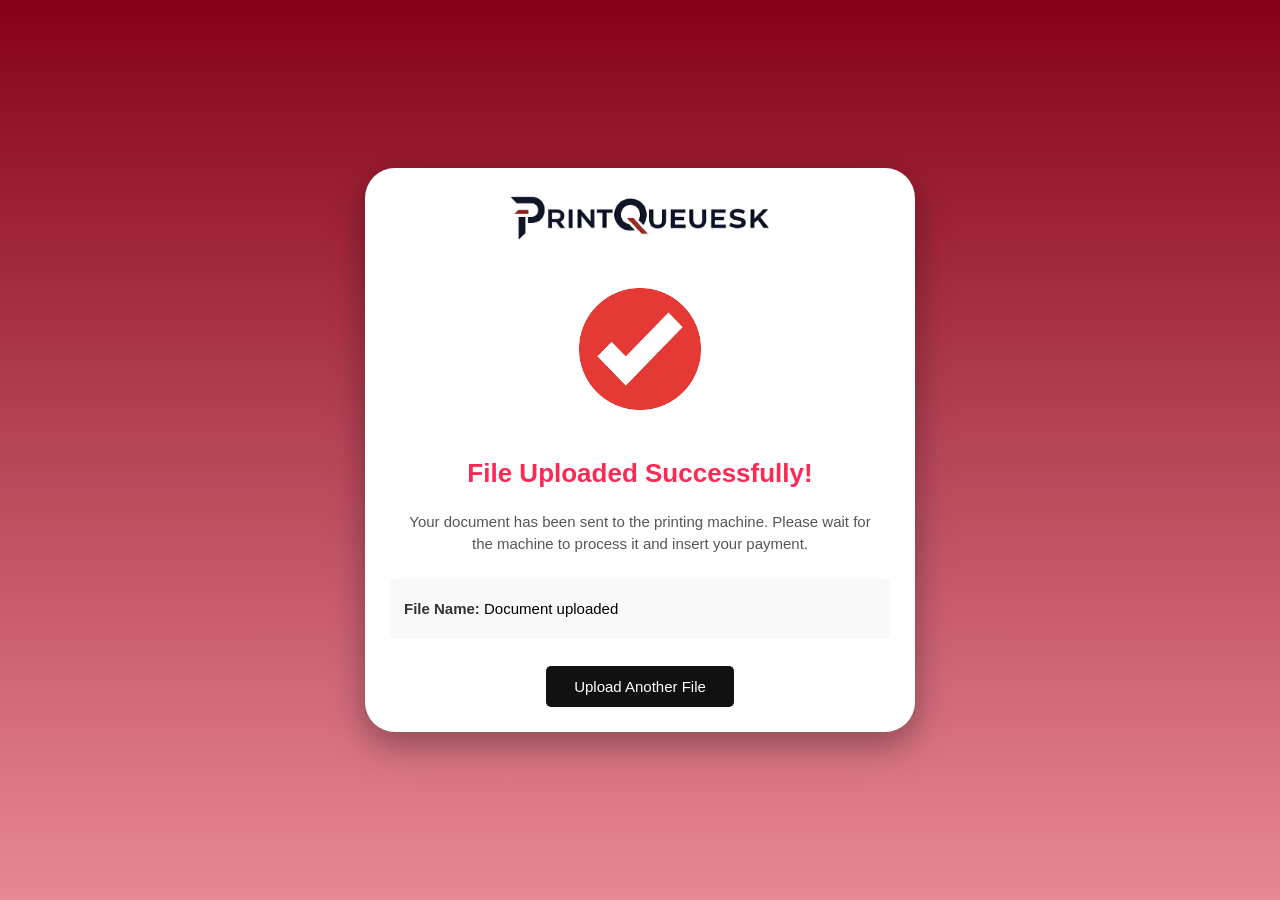
<file: docs/hotspot_uploaded.html>
<!DOCTYPE html>
<html lang="en">
<head>
    <meta charset="UTF-8">
    <meta name="viewport" content="width=device-width, initial-scale=1.0">
    <title>Upload Successful - PrintQueuesk</title>
    <link rel="icon" href="img/tab-icon.ico">
    <link rel="stylesheet" href="css/hotspot_uploaded.css">
</head>
<body>
    <div class="container">
        <header>
            <img src="img/logo.png" alt="PrintQueuesk Logo" class="logo">
        </header>
        
        <img src="img/check.png" alt="Success Checkmark" class="checklogo">
        
        <h1>File Uploaded Successfully!</h1>
        
        <div class="message">
            Your document has been sent to the printing machine. Please wait for the machine to process it and insert your payment.
        </div>
        
        <div class="file-info">
            <p><strong>File Name:</strong> <span id="display-filename">Loading...</span></p>
        </div>
        
        <a href="index.html" class="back-link">Upload Another File</a>
    </div>

    <script>
        // Extract the filename from the URL string and display it dynamically
        document.addEventListener('DOMContentLoaded', () => {
            const urlParams = new URLSearchParams(window.location.search);
            const filename = urlParams.get('filename');
            if (filename) {
                document.getElementById('display-filename').textContent = filename;
            } else {
                document.getElementById('display-filename').textContent = "Document uploaded";
            }
        });
    </script>
</body>
</html>
</file>
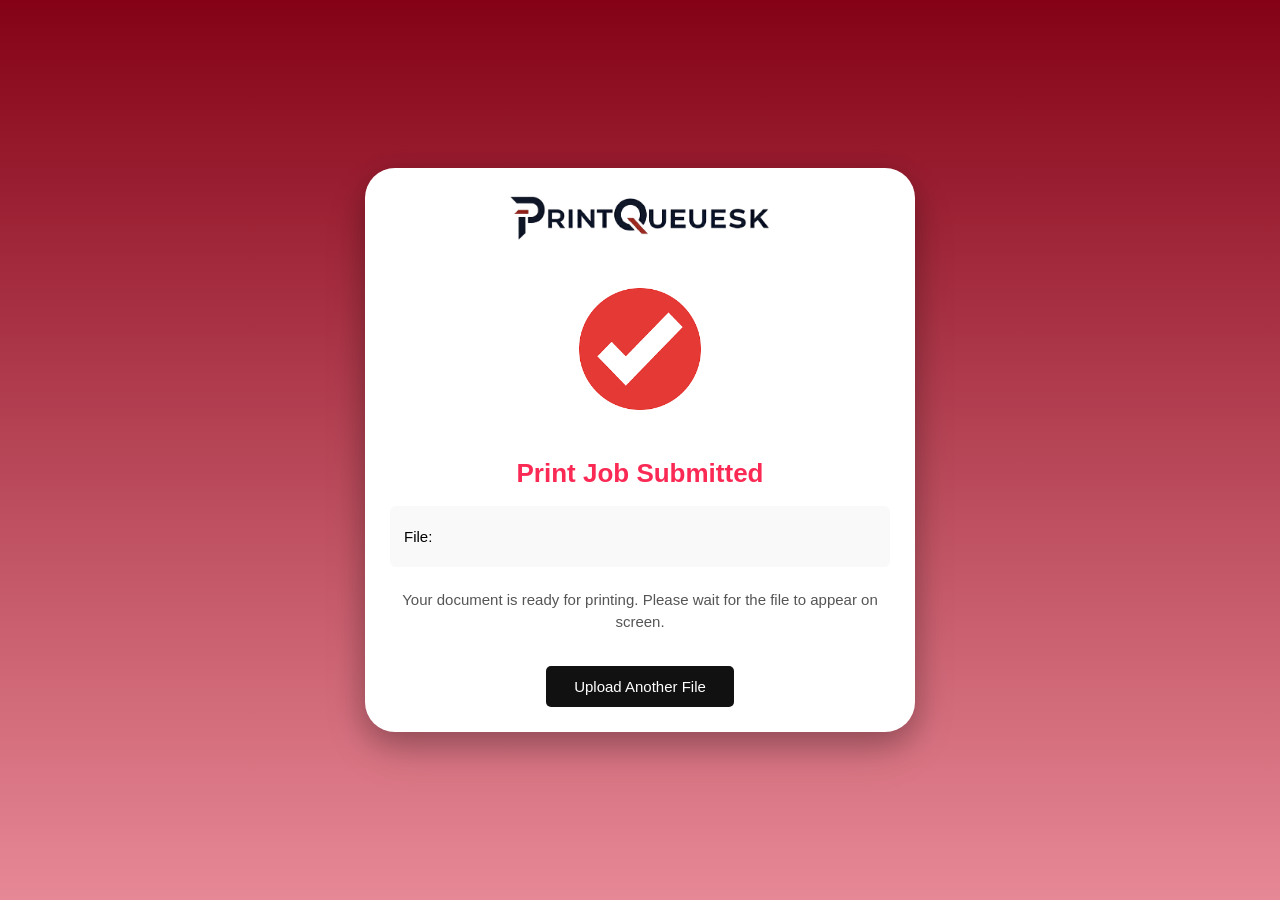
<file: templates/hotspot_uploaded.html>
<!DOCTYPE html>
<html lang="en">
<head>
    <link rel="icon" type="image/png" href="/static/img/tab-icon.png">
    <meta charset="UTF-8">
    <meta name="viewport" content="width=device-width, initial-scale=1.0, maximum-scale=1.0, user-scalable=no">
    <title>Print Job Submitted - PrintQueuesk</title>
    <link rel="stylesheet" href="/static/css/hotspot_uploaded.css">
</head>
<body>
    <div class="container">
        <header>
            <img src="/static/img/logo.png" alt="PrintQueuesk Logo" class="logo">
        </header>
        <img src="/static/img/check.png" alt="Success" class="checklogo">
        <h1>Print Job Submitted</h1>
        
        <div class="file-info">
            <p>File: <strong id="filename"></strong></p>
        </div>
        
        <p class="message">
            Your document is ready for printing. Please wait for the file to appear on screen.
        </p>
        
        <a href="/" class="back-link">Upload Another File</a>
    </div>
    <script>
        document.addEventListener('DOMContentLoaded', function() {
            const urlParams = new URLSearchParams(window.location.search);
            const filename = urlParams.get('filename');
            if (filename) {
                document.getElementById('filename').textContent = decodeURIComponent(filename);
            }
        });
    </script>
</body>
</html>
</file>
<file: docs/css/hotspot_uploaded.css>
/* Base styles */
html, body {
    height: 100%;
    overflow: hidden;
    position: fixed;
    width: 100%;
}

body {
    font-family: -apple-system, BlinkMacSystemFont, 'Segoe UI', Roboto, sans-serif;
    background: linear-gradient(to bottom, #850216 0%, #e78896 100%);
    margin: 0;
    padding: 0;
    display: flex;
    justify-content: center;
    align-items: center;
    min-height: 100vh;
    position: fixed;
    top: 0;
    left: 0;
    right: 0;
    bottom: 0;
    overflow: hidden;
}

/* Container styles */
.container {
    width: 92%;
    max-width: 550px;
    background-color: white;
    padding: 25px;
    border-radius: 30px;
    box-shadow: 0 10px 30px rgba(0, 0, 0, 0.2),
                0 15px 40px rgba(0, 0, 0, 0.1),
                0 20px 50px rgba(0, 0, 0, 0.08);
    text-align: center;
    transform: translateZ(0);
    transition: transform 0.3s ease, box-shadow 0.3s ease;
    animation: fadeIn 0.5s ease-out;
    box-sizing: border-box;
    margin: 10px;
}

/* Header styles */
header {
    margin-bottom: 12px;
}

.logo {
    max-width: 270px;
    height: auto;
    margin-bottom: 12px;
    width: 100%;
}

.checklogo {
    max-width: 130px;
    height: auto;
    margin: 12px 0 22px;
    width: 100%;
}

/* Typography */
h1 {
    color: #FA2A55;
    font-size: 26px;
    margin-bottom: 17px;
    word-wrap: break-word;
}

.message {
    margin: 22px 0;
    font-size: 15px;
    color: #555;
    line-height: 1.5;
    padding: 0 12px;
    word-wrap: break-word;
}

/* File info styles */
.file-info {
    background-color: #f9f9f9;
    border-radius: 6px;
    padding: 14px;
    margin: 17px 0;
    text-align: left;
    font-size: 15px;
    word-wrap: break-word;
    overflow-wrap: break-word;
}

.file-info p {
    margin: 6px 0;
    white-space: nowrap;
    overflow: hidden;
    text-overflow: ellipsis;
    width: 100%;
    display: block;
    padding: 2px 0;
}

.file-info strong {
    color: #333;
}

/* Button styles */
.back-link {
    display: inline-block;
    background-color: #111;
    color: white;
    padding: 12px 28px;
    border-radius: 5px;
    text-decoration: none;
    font-weight: 500;
    margin-top: 10px;
    transition: all 0.2s ease;
    border: none;
    cursor: pointer;
    font-size: 15px;
    white-space: nowrap;
}

.back-link:hover {
    background-color: #333;
    transform: translateY(-1px);
    box-shadow: 0 3px 10px rgba(0, 0, 0, 0.1);
}

/* Animations */
@keyframes fadeIn {
    from { 
        opacity: 0; 
        transform: translateY(10px); 
    }
    to { 
        opacity: 1; 
        transform: translateY(0); 
    }
}

/* Responsive adjustments */
@media (max-width: 600px) {
    body {
        padding: 0;
    }
    
    .container {
        width: 96%;
        padding: 20px;
        margin: 5px;
    }
    
    .logo {
        max-width: 220px;
    }
    
    .checklogo {
        max-width: 110px;
    }
    
    h1 {
        font-size: 22px;
        margin-bottom: 12px;
    }
    
    .message {
        font-size: 14px;
        padding: 0 6px;
        margin: 17px 0;
    }
    
    .file-info {
        padding: 12px;
        margin: 12px 0;
        font-size: 14px;
    }
}

/* For very small screens */
@media (max-width: 480px) {
    body {
        padding: 0;
    }
    
    .container {
        width: 99%;
        padding: 16px;
        border-radius: 20px;
        margin: 3px;
    }
    
    .logo {
        max-width: 200px;
        margin-bottom: 10px;
    }
    
    .checklogo {
        max-width: 90px;
        margin: 10px 0 17px;
    }
    
    h1 {
        font-size: 20px;
        margin-bottom: 10px;
    }
    
    .message {
        font-size: 13px;
        padding: 0 4px;
        margin: 14px 0;
    }
    
    .file-info {
        padding: 10px;
        margin: 10px 0;
        font-size: 13px;
    }
    
    .back-link {
        padding: 10px 22px;
        font-size: 14px;
        margin-top: 8px;
    }
}

/* For extremely small screens */
@media (max-width: 360px) {
    body {
        padding: 0;
    }
    
    .container {
        width: 99.5%;
        padding: 14px;
        margin: 2px;
    }
    
    .logo {
        max-width: 170px;
    }
    
    .checklogo {
        max-width: 80px;
    }
    
    h1 {
        font-size: 18px;
    }
    
    .message {
        font-size: 12px;
    }
    
    .file-info {
        font-size: 12px;
        padding: 8px;
    }
    
    .back-link {
        padding: 8px 18px;
        font-size: 13px;
    }
}
</file>
<file: static/css/hotspot_uploaded.css>
/* Base styles */
html, body {
    height: 100%;
    overflow: hidden;
    position: fixed;
    width: 100%;
}

body {
    font-family: -apple-system, BlinkMacSystemFont, 'Segoe UI', Roboto, sans-serif;
    background: linear-gradient(to bottom, #850216 0%, #e78896 100%);
    margin: 0;
    padding: 0;
    display: flex;
    justify-content: center;
    align-items: center;
    min-height: 100vh;
    position: fixed;
    top: 0;
    left: 0;
    right: 0;
    bottom: 0;
    overflow: hidden;
}

/* Container styles */
.container {
    width: 92%;
    max-width: 550px;
    background-color: white;
    padding: 25px;
    border-radius: 30px;
    box-shadow: 0 10px 30px rgba(0, 0, 0, 0.2),
                0 15px 40px rgba(0, 0, 0, 0.1),
                0 20px 50px rgba(0, 0, 0, 0.08);
    text-align: center;
    transform: translateZ(0);
    transition: transform 0.3s ease, box-shadow 0.3s ease;
    animation: fadeIn 0.5s ease-out;
    box-sizing: border-box;
    margin: 10px;
}

/* Header styles */
header {
    margin-bottom: 12px;
}

.logo {
    max-width: 270px;
    height: auto;
    margin-bottom: 12px;
    width: 100%;
}

.checklogo {
    max-width: 130px;
    height: auto;
    margin: 12px 0 22px;
    width: 100%;
}

/* Typography */
h1 {
    color: #FA2A55;
    font-size: 26px;
    margin-bottom: 17px;
    word-wrap: break-word;
}

.message {
    margin: 22px 0;
    font-size: 15px;
    color: #555;
    line-height: 1.5;
    padding: 0 12px;
    word-wrap: break-word;
}

/* File info styles */
.file-info {
    background-color: #f9f9f9;
    border-radius: 6px;
    padding: 14px;
    margin: 17px 0;
    text-align: left;
    font-size: 15px;
    word-wrap: break-word;
    overflow-wrap: break-word;
}

.file-info p {
    margin: 6px 0;
    white-space: nowrap;
    overflow: hidden;
    text-overflow: ellipsis;
    width: 100%;
    display: block;
    padding: 2px 0;
}

.file-info strong {
    color: #333;
}

/* Button styles */
.back-link {
    display: inline-block;
    background-color: #111;
    color: white;
    padding: 12px 28px;
    border-radius: 5px;
    text-decoration: none;
    font-weight: 500;
    margin-top: 10px;
    transition: all 0.2s ease;
    border: none;
    cursor: pointer;
    font-size: 15px;
    white-space: nowrap;
}

.back-link:hover {
    background-color: #333;
    transform: translateY(-1px);
    box-shadow: 0 3px 10px rgba(0, 0, 0, 0.1);
}

/* Animations */
@keyframes fadeIn {
    from { 
        opacity: 0; 
        transform: translateY(10px); 
    }
    to { 
        opacity: 1; 
        transform: translateY(0); 
    }
}

/* Responsive adjustments */
@media (max-width: 600px) {
    body {
        padding: 0;
    }
    
    .container {
        width: 96%;
        padding: 20px;
        margin: 5px;
    }
    
    .logo {
        max-width: 220px;
    }
    
    .checklogo {
        max-width: 110px;
    }
    
    h1 {
        font-size: 22px;
        margin-bottom: 12px;
    }
    
    .message {
        font-size: 14px;
        padding: 0 6px;
        margin: 17px 0;
    }
    
    .file-info {
        padding: 12px;
        margin: 12px 0;
        font-size: 14px;
    }
}

/* For very small screens */
@media (max-width: 480px) {
    body {
        padding: 0;
    }
    
    .container {
        width: 99%;
        padding: 16px;
        border-radius: 20px;
        margin: 3px;
    }
    
    .logo {
        max-width: 200px;
        margin-bottom: 10px;
    }
    
    .checklogo {
        max-width: 90px;
        margin: 10px 0 17px;
    }
    
    h1 {
        font-size: 20px;
        margin-bottom: 10px;
    }
    
    .message {
        font-size: 13px;
        padding: 0 4px;
        margin: 14px 0;
    }
    
    .file-info {
        padding: 10px;
        margin: 10px 0;
        font-size: 13px;
    }
    
    .back-link {
        padding: 10px 22px;
        font-size: 14px;
        margin-top: 8px;
    }
}

/* For extremely small screens */
@media (max-width: 360px) {
    body {
        padding: 0;
    }
    
    .container {
        width: 99.5%;
        padding: 14px;
        margin: 2px;
    }
    
    .logo {
        max-width: 170px;
    }
    
    .checklogo {
        max-width: 80px;
    }
    
    h1 {
        font-size: 18px;
    }
    
    .message {
        font-size: 12px;
    }
    
    .file-info {
        font-size: 12px;
        padding: 8px;
    }
    
    .back-link {
        padding: 8px 18px;
        font-size: 13px;
    }
}
</file>
